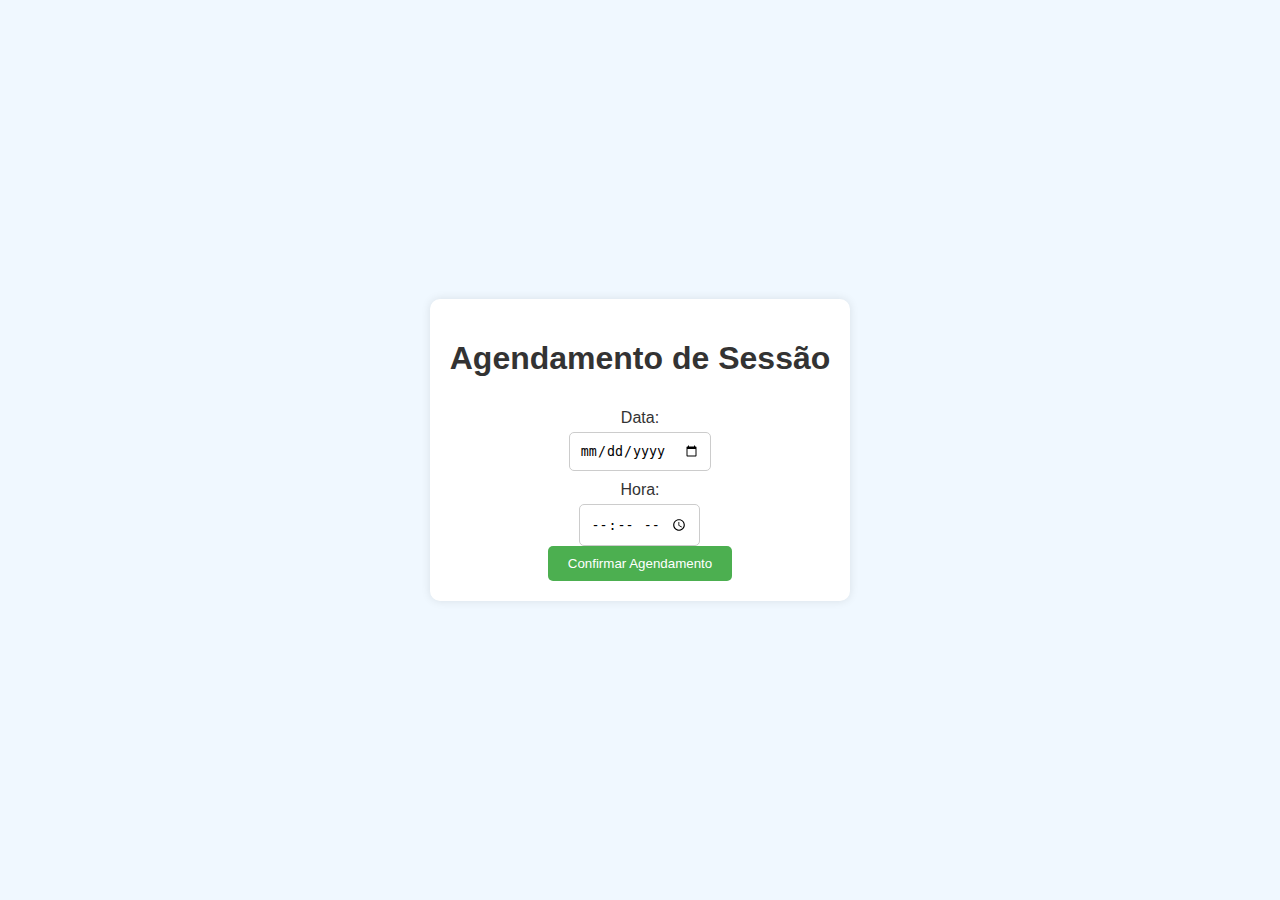
<file: agendamento.html>
<!DOCTYPE html>
<html lang="pt-br">
<head>
    <meta charset="UTF-8">
    <meta name="viewport" content="width=device-width, initial-scale=1.0">
    <title>Agendamento - Refúgio Secreto</title>
    <link rel="stylesheet" href="styles.css">
</head>
<body>
    <div class="agendamento">
        <h1>Agendamento de Sessão</h1>
        <form id="agendamentoForm">
            <label for="data">Data:</label>
            <input type="date" id="data" name="data" required>
            <label for="hora">Hora:</label>
            <input type="time" id="hora" name="hora" required>
            <button type="submit">Confirmar Agendamento</button>
        </form>
    </div>
    <script src="script.js"></script>
</body>
</html>
</file>
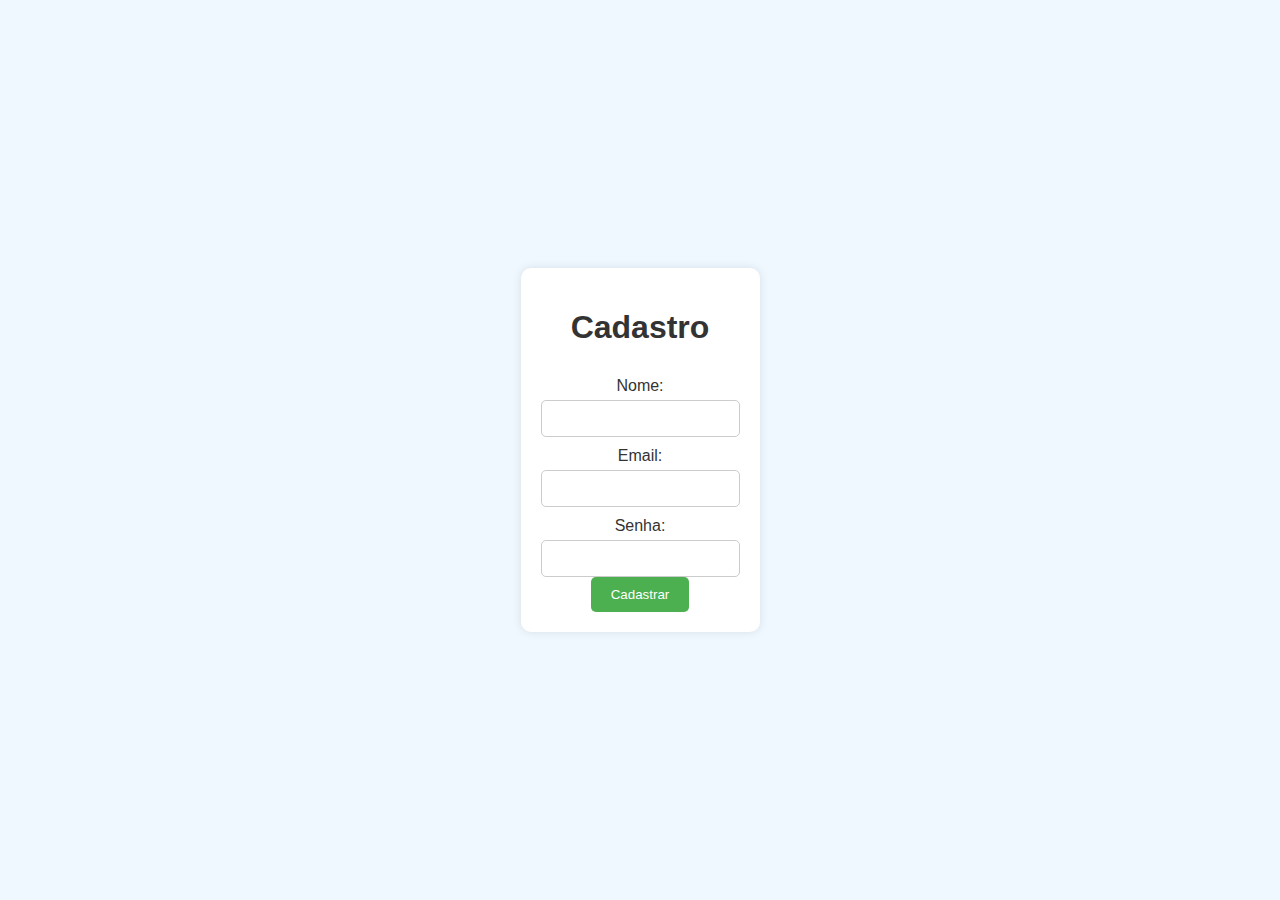
<file: cadastro.html>
<!DOCTYPE html>
<html lang="pt-br">
<head>
    <meta charset="UTF-8">
    <meta name="viewport" content="width=device-width, initial-scale=1.0">
    <title>Cadastro - Refúgio Secreto</title>
    <link rel="stylesheet" href="styles.css">
</head>
<body>
    <div class="cadastro">
        <h1>Cadastro</h1>
        <form id="cadastroForm">
            <label for="nome">Nome:</label>
            <input type="text" id="nome" name="nome" required>
            <label for="email">Email:</label>
            <input type="email" id="email" name="email" required>
            <label for="senha">Senha:</label>
            <input type="password" id="senha" name="senha" required>
            <button type="submit">Cadastrar</button>
        </form>
    </div>
    <script src="script.js"></script>
</body>
</html>
</file>
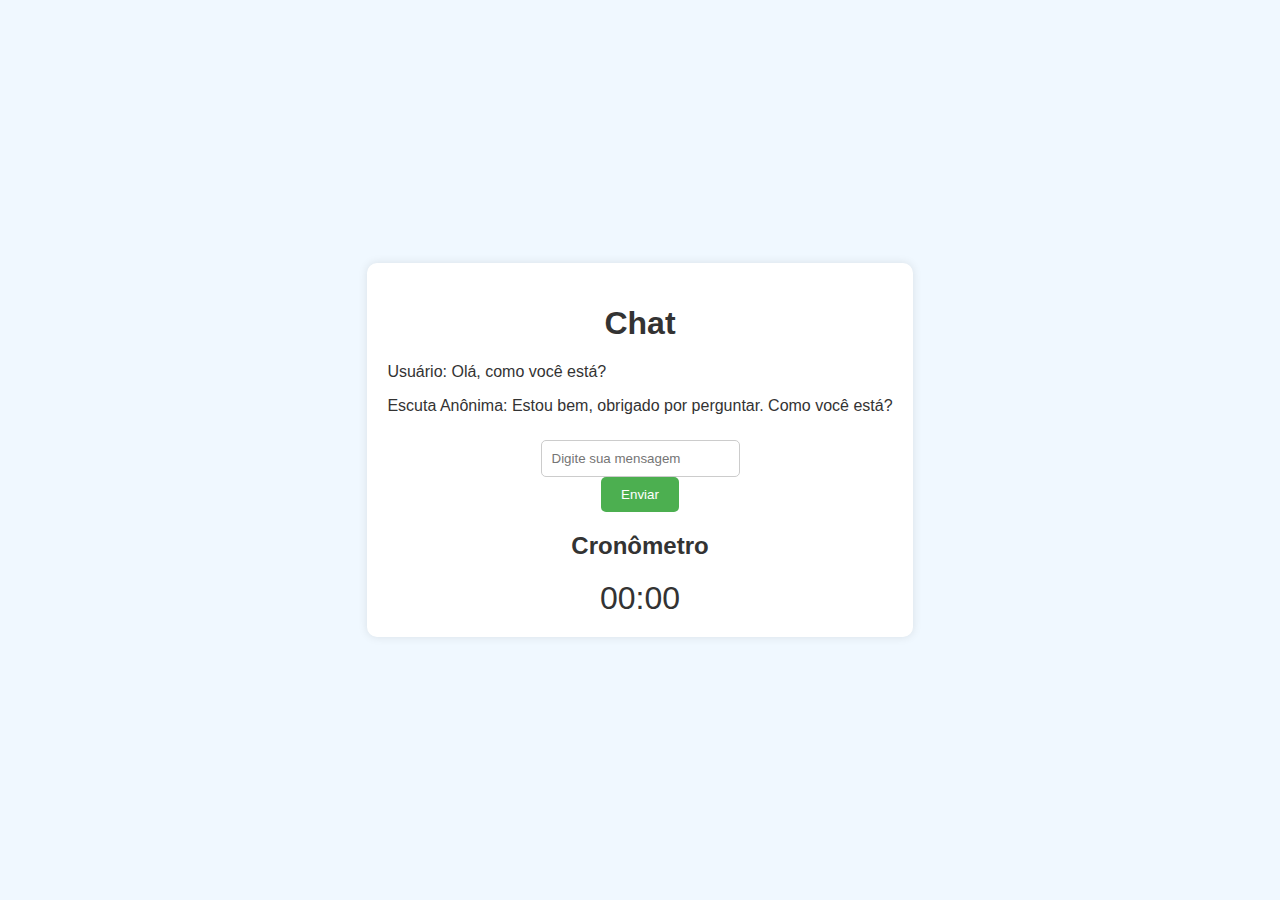
<file: chat.html>
<!DOCTYPE html>
<html lang="pt-br">
<head>
    <meta charset="UTF-8">
    <meta name="viewport" content="width=device-width, initial-scale=1.0">
    <title>Chat - Refúgio Secreto</title>
    <link rel="stylesheet" href="styles.css">
</head>
<body>
    <div class="chat">
        <h1>Chat</h1>
        <div id="mensagens">
            <p>Usuário: Olá, como você está?</p>
            <p>Escuta Anônima: Estou bem, obrigado por perguntar. Como você está?</p>
        </div>
        <form id="mensagemForm">
            <input type="text" id="mensagem" name="mensagem" placeholder="Digite sua mensagem" required>
            <button type="submit">Enviar</button>
        </form>
        <div class="cronometro">
            <h2>Cronômetro</h2>
            <div id="timer">00:00</div>
        </div>
    </div>
    <script src="script.js"></script>
</body>
</html>
</file>
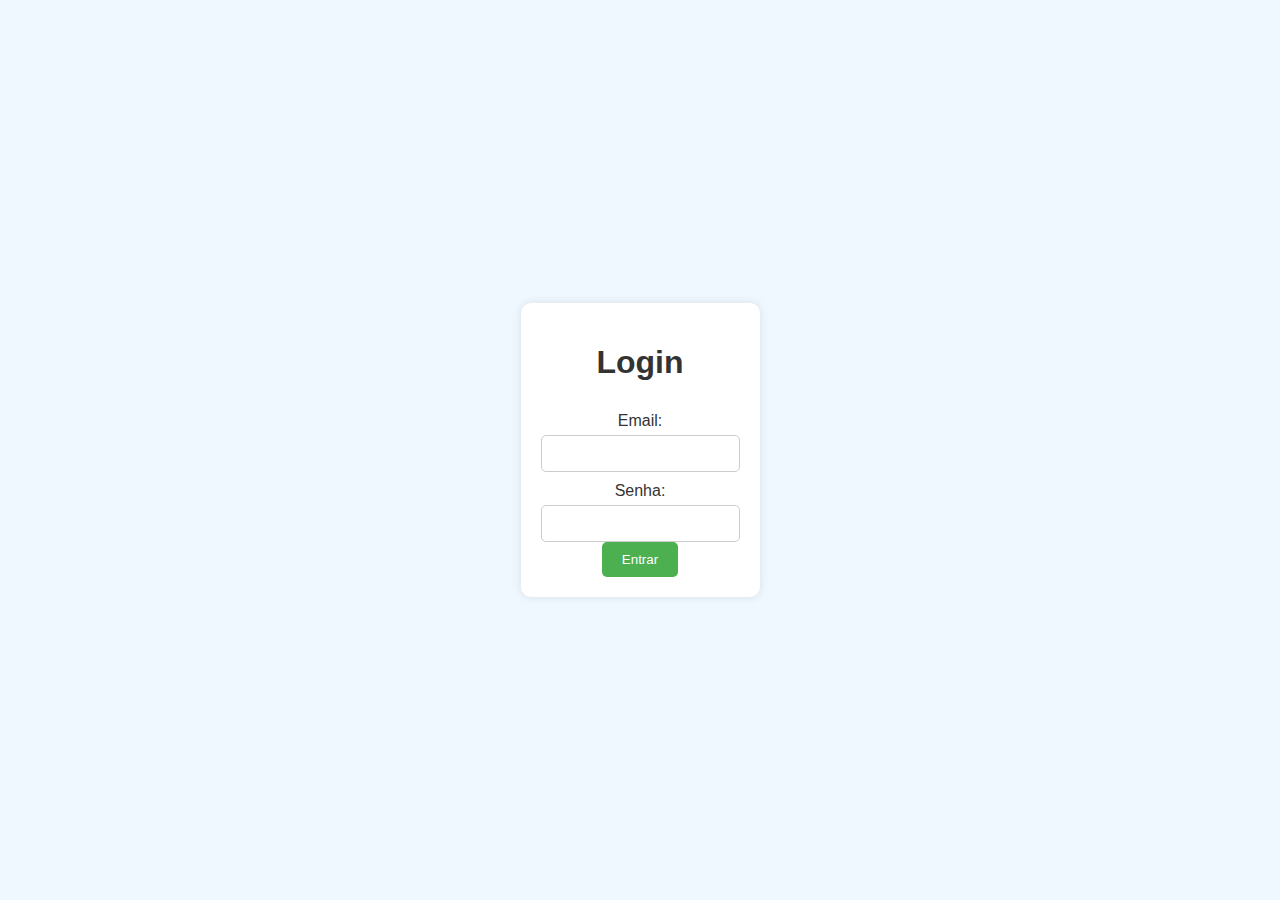
<file: login.html>
<!DOCTYPE html>
<html lang="pt-br">
<head>
    <meta charset="UTF-8">
    <meta name="viewport" content="width=device-width, initial-scale=1.0">
    <title>Login - Refúgio Secreto</title>
    <link rel="stylesheet" href="styles.css">
</head>
<body>
    <div class="login">
        <h1>Login</h1>
        <form id="loginForm">
            <label for="email">Email:</label>
            <input type="email" id="email" name="email" required>
            <label for="senha">Senha:</label>
            <input type="password" id="senha" name="senha" required>
            <button type="submit">Entrar</button>
        </form>
    </div>
    <script src="script.js"></script>
</body>
</html>
</file>
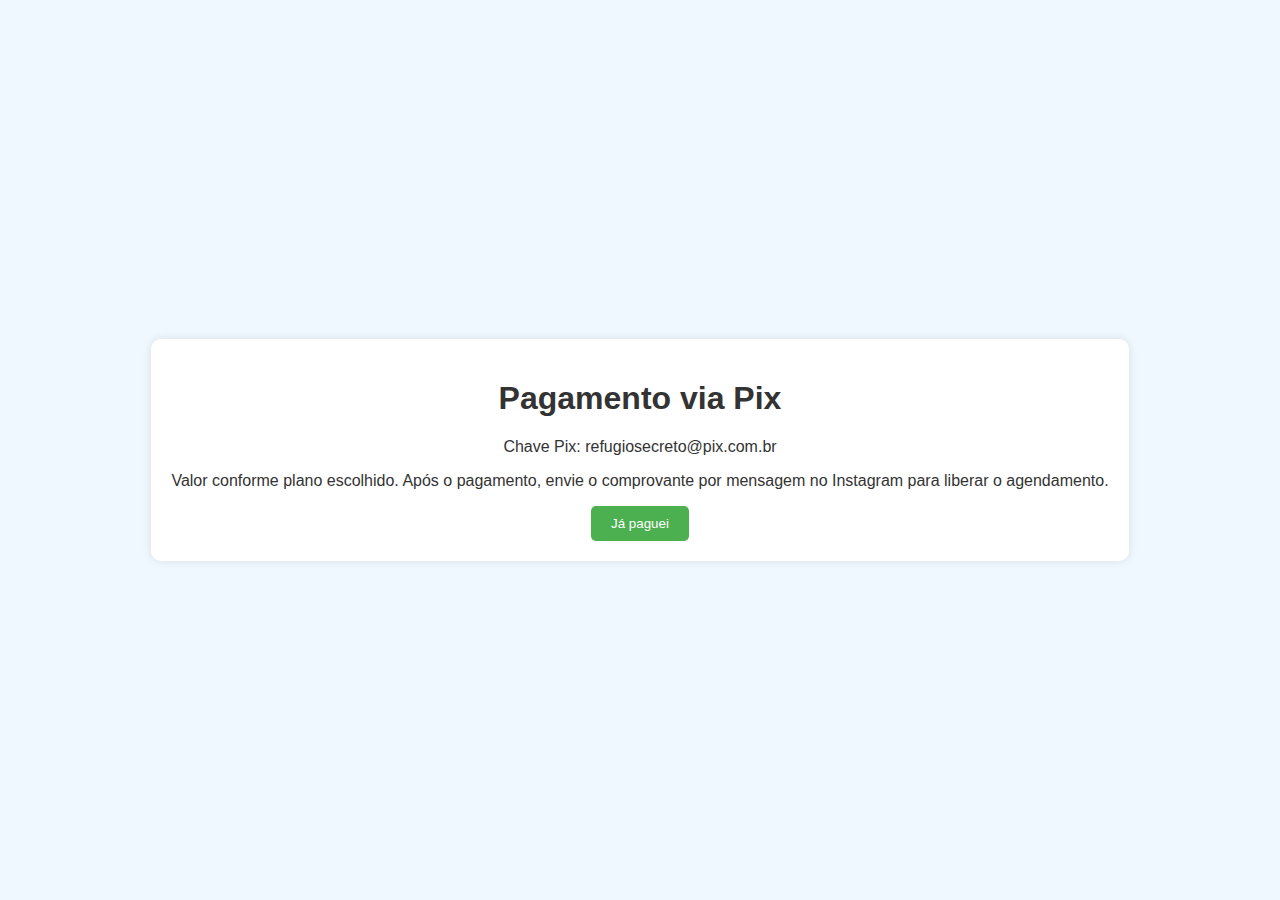
<file: pagamento.html>
<!DOCTYPE html>
<html lang="pt-br">
<head>
    <meta charset="UTF-8">
    <meta name="viewport" content="width=device-width, initial-scale=1.0">
    <title>Pagamento - Refúgio Secreto</title>
    <link rel="stylesheet" href="styles.css">
</head>
<body>
    <div class="pagamento">
        <h1>Pagamento via Pix</h1>
        <p>Chave Pix: refugiosecreto@pix.com.br</p>
        <p>Valor conforme plano escolhido. Após o pagamento, envie o comprovante por mensagem no Instagram para liberar o agendamento.</p>
        <button onclick="location.href='agendamento.html'">Já paguei</button>
    </div>
</body>
</html>
</file>
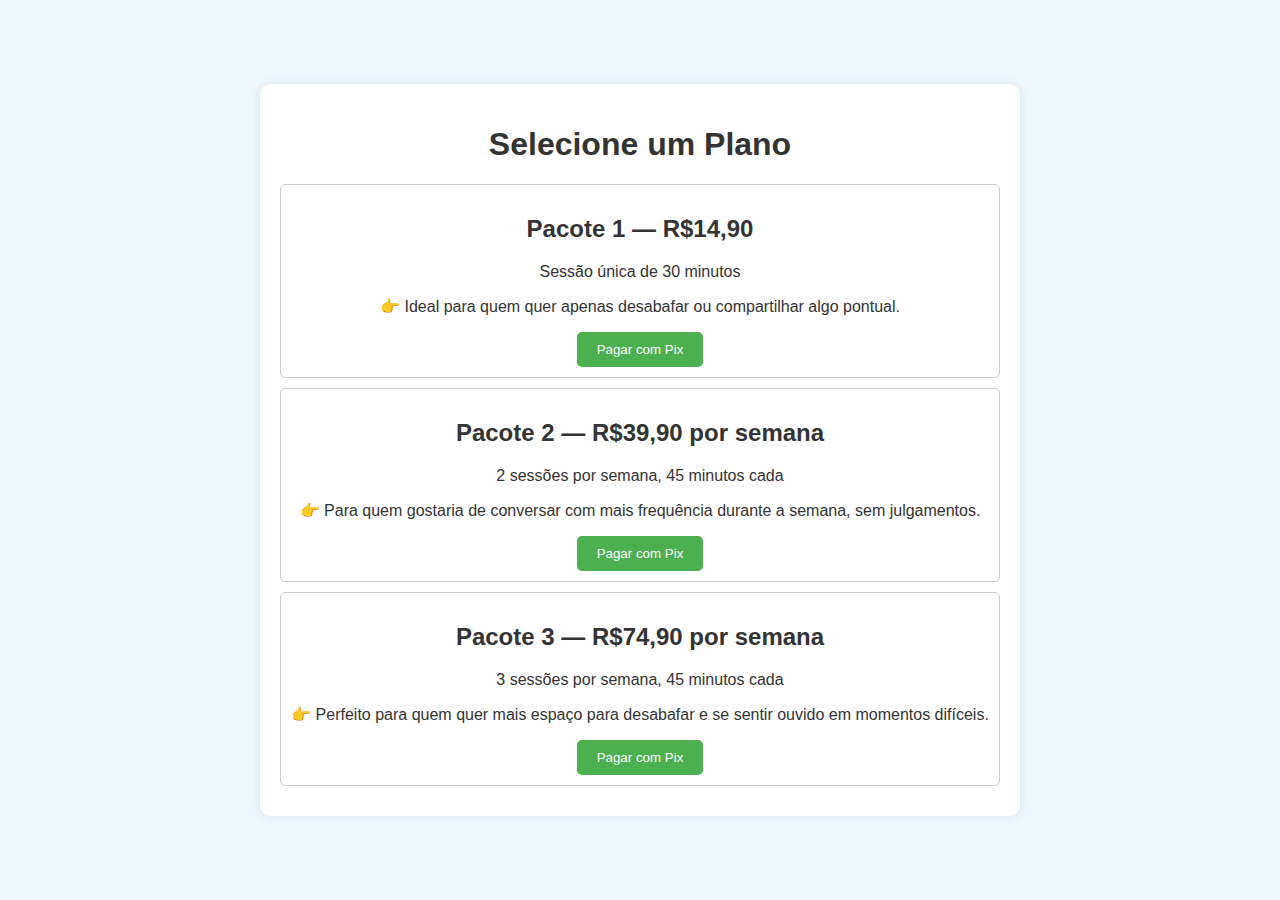
<file: planos.html>
<!DOCTYPE html>
<html lang="pt-br">
<head>
    <meta charset="UTF-8">
    <meta name="viewport" content="width=device-width, initial-scale=1.0">
    <title>Planos - Refúgio Secreto</title>
    <link rel="stylesheet" href="styles.css">
</head>
<body>
    <div class="planos">
        <h1>Selecione um Plano</h1>
        <div class="plano">
            <h2>Pacote 1 — R$14,90</h2>
            <p>Sessão única de 30 minutos</p>
            <p>👉 Ideal para quem quer apenas desabafar ou compartilhar algo pontual.</p>
            <button onclick="location.href='pagamento.html?plano=1'">Pagar com Pix</button>
        </div>
        <div class="plano">
            <h2>Pacote 2 — R$39,90 por semana</h2>
            <p>2 sessões por semana, 45 minutos cada</p>
            <p>👉 Para quem gostaria de conversar com mais frequência durante a semana, sem julgamentos.</p>
            <button onclick="location.href='pagamento.html?plano=2'">Pagar com Pix</button>
        </div>
        <div class="plano">
            <h2>Pacote 3 — R$74,90 por semana</h2>
            <p>3 sessões por semana, 45 minutos cada</p>
            <p>👉 Perfeito para quem quer mais espaço para desabafar e se sentir ouvido em momentos difíceis.</p>
            <button onclick="location.href='pagamento.html?plano=3'">Pagar com Pix</button>
        </div>
    </div>
</body>
</html>
</file>
<file: styles.css>
body {
    font-family: Arial, sans-serif;
    background-color: #f0f8ff;
    color: #333;
    display: flex;
    justify-content: center;
    align-items: center;
    height: 100vh;
    margin: 0;
}
.welcome, .login, .cadastro, .planos, .agendamento, .chat, .pagamento {
    text-align: center;
    background: white;
    padding: 20px;
    border-radius: 10px;
    box-shadow: 0 0 10px rgba(0, 0, 0, 0.1);
}
button {
    background-color: #4CAF50;
    color: white;
    padding: 10px 20px;
    border: none;
    border-radius: 5px;
    cursor: pointer;
}
button:hover {
    background-color: #45a049;
}
form {
    display: flex;
    flex-direction: column;
    align-items: center;
}
label {
    margin-top: 10px;
}
input {
    margin-top: 5px;
    padding: 10px;
    border: 1px solid #ccc;
    border-radius: 5px;
}
.plano {
    border: 1px solid #ccc;
    padding: 10px;
    margin: 10px 0;
    border-radius: 5px;
}
#mensagens {
    margin: 20px 0;
    text-align: left;
}
#timer {
    font-size: 2em;
    margin-top: 10px;
}
</file>
